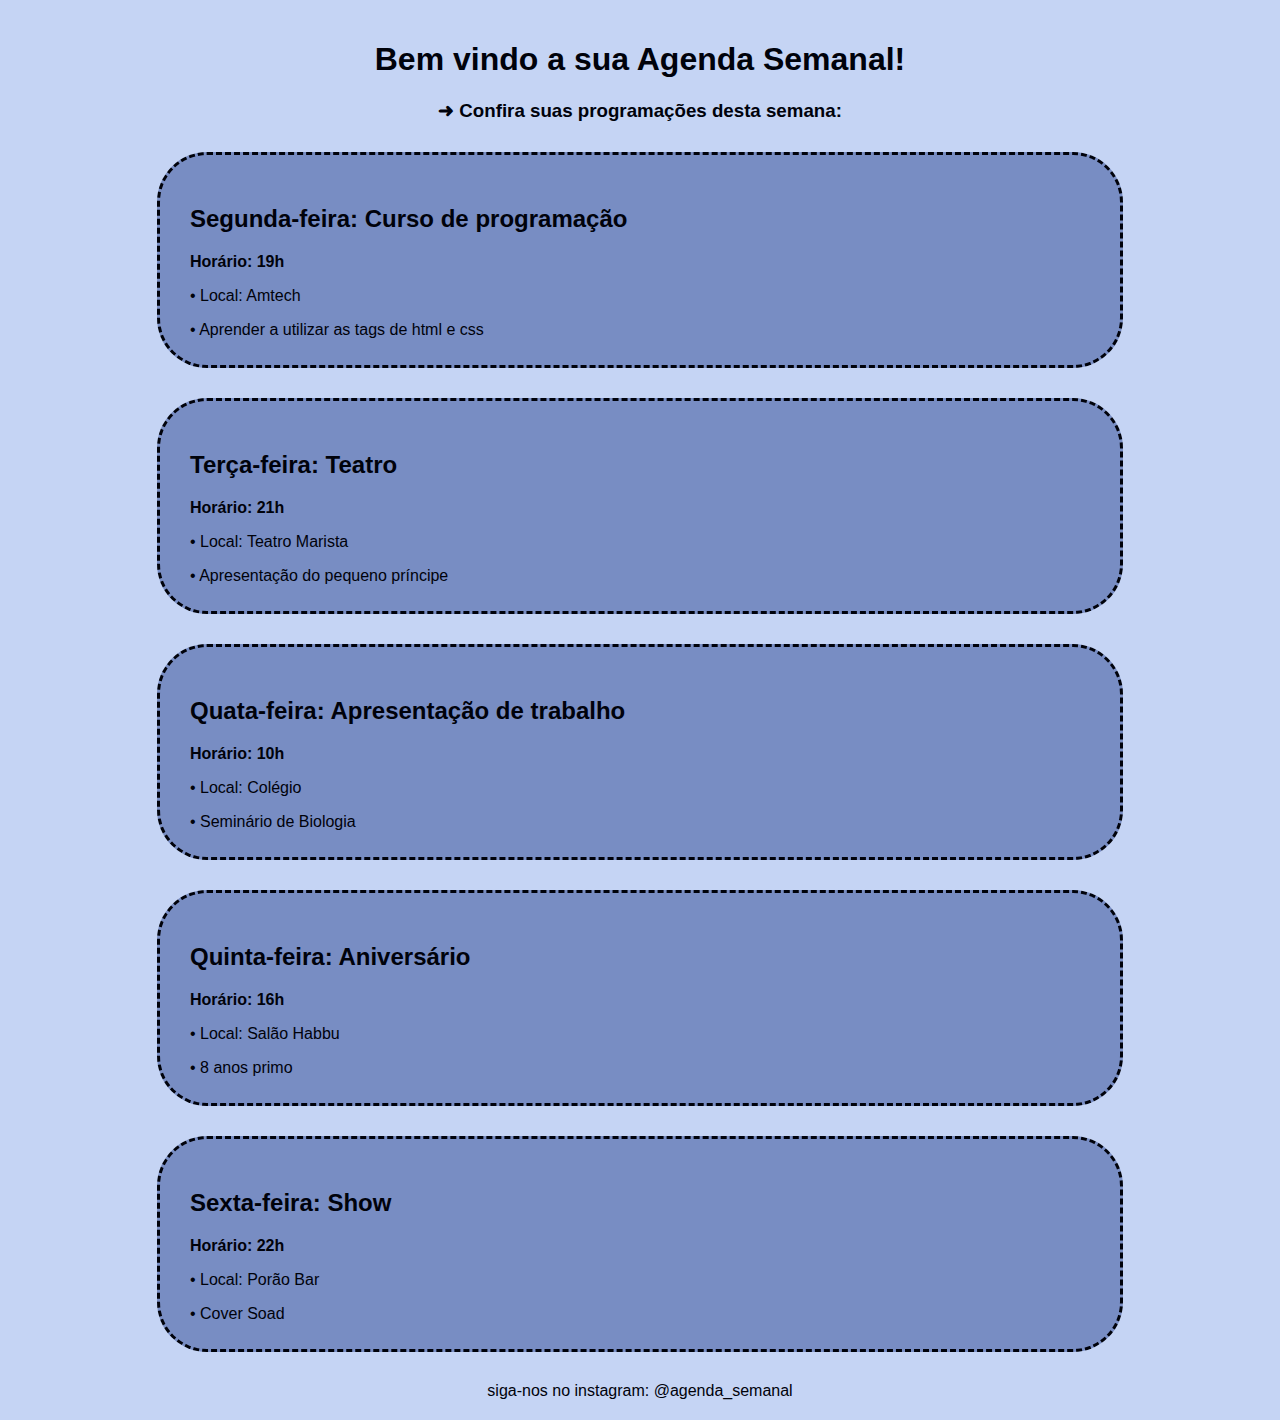
<file: Agenda Semanal/index.html>
<!DOCTYPE html>
<html lang="en">
<head>
    <meta charset="UTF-8">
    <meta name="viewport" content="width=device-width, initial-scale=1.0">
    <title>Agenda de Eventos</title>
</head>
   <link rel ="stylesheet" href="style.css">
<body>
    <header>
        <h1> Bem vindo a sua Agenda Semanal!</h1>
        <h3><p>➜ Confira suas programações desta semana:</p></h3>
        
    </header>

    <div class="box1">
        <h2>Segunda-feira: Curso de programação</h2>
        <strong><p></p>Horário: 19h</p></strong>
        <p> • Local: Amtech</p>
        <p> • Aprender a utilizar as tags de html e css</p>

    </div>

    <div class="box2">
        <h2>Terça-feira: Teatro</h2>
        <strong><p>Horário: 21h</p></strong>
        <p> • Local: Teatro Marista</p>
        <p> • Apresentação do pequeno príncipe</p>
    </div>

    <div class="box3">
        <h2>Quata-feira: Apresentação de trabalho</h2>
        <strong><p>Horário: 10h</p></strong>
        <p> • Local: Colégio</p>
        <p> • Seminário de Biologia</p>
    </div>

    <div class="box4">
        <h2>Quinta-feira: Aniversário </h2>
        <strong><p>Horário: 16h</p></strong>
        <p> • Local: Salão Habbu</p>
        <p> • 8 anos primo</p>
    </div>

    <div class="box5">
        <h2>Sexta-feira: Show</h2>
        <strong><p>Horário: 22h</p></strong>
        <p> • Local: Porão Bar</p>
        <p> • Cover Soad</p>
    </div>


<footer>
    siga-nos no instagram:
    @agenda_semanal
</footer>
</body>
    
</html>
</file>
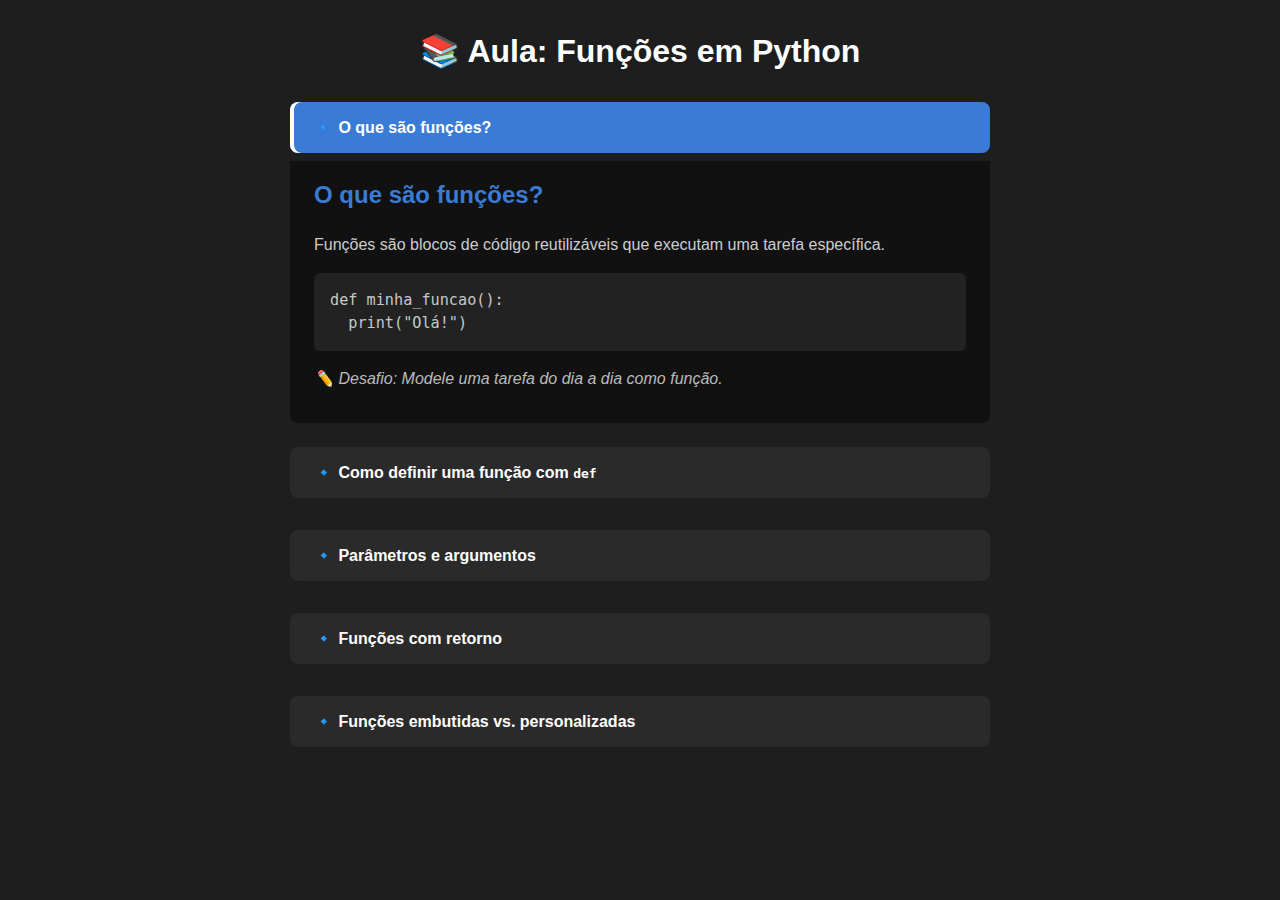
<file: Criar uma página_comentar/index.html>
<!DOCTYPE html>
<html lang="pt-br">
<head>
  <meta charset="UTF-8" />
  <title>Aulas de Funções em Python</title>
  <link rel="stylesheet" href="style.css" />
</head>
<body>

  <h1>📚 Aula: Funções em Python</h1>

  <input type="radio" name="lesson" id="q1" checked>
  <label for="q1">🔹 O que são funções?</label>
  <div class="content">
    <h2>O que são funções?</h2>
    <p>Funções são blocos de código reutilizáveis que executam uma tarefa específica.</p>
    <pre><code>def minha_funcao():
  print("Olá!")</code></pre>
    <p>✏️ Desafio: Modele uma tarefa do dia a dia como função.</p>
  </div>

  <input type="radio" name="lesson" id="q2">
  <label for="q2">🔹 Como definir uma função com <code>def</code></label>
  <div class="content">
    <h2>Definindo funções com def</h2>
    <p>Use <code>def</code> seguido do nome e parênteses para definir.</p>
    <pre><code>def saudacao():
  print("Olá, mundo!")</code></pre>
    <p>✏️ Desafio: Crie uma função <code>boas_vindas</code> que imprima uma mensagem.</p>
  </div>

  <input type="radio" name="lesson" id="q3">
  <label for="q3">🔹 Parâmetros e argumentos</label>
  <div class="content">
    <h2>Parâmetros e argumentos</h2>
    <p>Funções podem receber valores chamados parâmetros.</p>
    <pre><code>def saudacao(nome):
  print(f"Olá, {nome}!")</code></pre>
    <p>✏️ Desafio: Crie uma função que some dois números.</p>
  </div>

  <input type="radio" name="lesson" id="q4">
  <label for="q4">🔹 Funções com retorno</label>
  <div class="content">
    <h2>Funções com retorno</h2>
    <p>Use <code>return</code> para devolver valores.</p>
    <pre><code>def soma(a, b):
  return a + b</code></pre>
    <p>✏️ Desafio: Retorne o maior entre dois números.</p>
  </div>

  <input type="radio" name="lesson" id="q5">
  <label for="q5">🔹 Funções embutidas vs. personalizadas</label>
  <div class="content">
    <h2>Funções embutidas e personalizadas</h2>
    <p>Python tem funções prontas, mas você pode criar as suas.</p>
    <pre><code>print("Olá!")  # embutida
def minha_funcao():  # personalizada
  pass</code></pre>
    <p>✏️ Desafio: Use <code>len()</code> para contar caracteres.</p>
  </div>

</body>
</html>
</file>
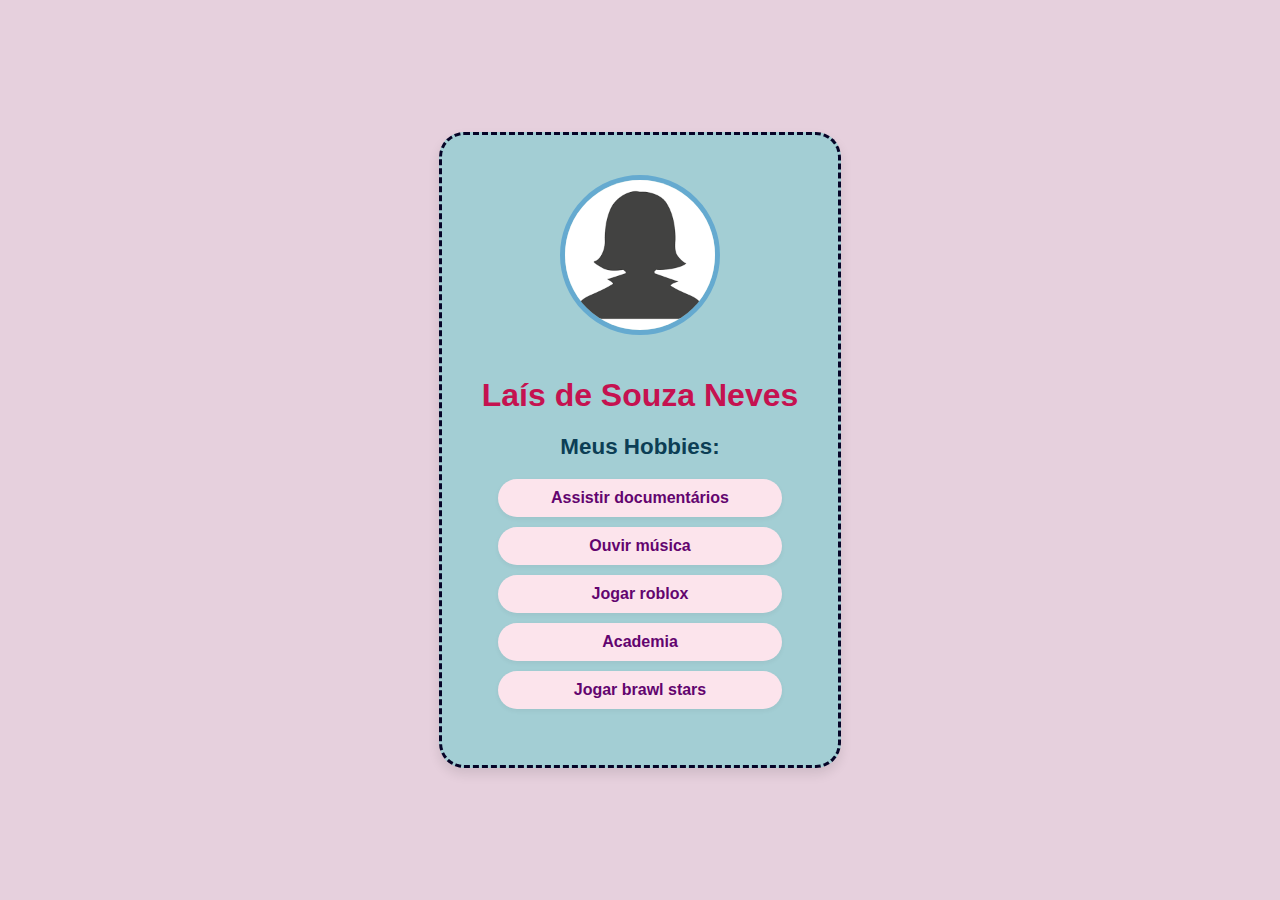
<file: Meu Perfil/Index.html>
<!DOCTYPE html

<html lang="pt-br">
<head>
  <meta charset="UTF-8">
  <title>Meu perfil</title>
</head>
<link rel="stylesheet" href="style.css">

<body>
  <div>
    <img src="meu-avatar.png" alt="Meu Avatar" width="150" height="150">
    <h1>Laís de Souza Neves</h1>
    <h2>Meus Hobbies:</h2>
    <ul>
      <li>Assistir documentários</li>
      <li>Ouvir música</li>
      <li>Jogar roblox</li>
      <li>Academia</li>
      <li>Jogar brawl stars</li>
    </ul>
  </div>
</body>
</html>
</file>
<file: Agenda Semanal/style.css>
body {
  
  margin: 0;
  font-family: 'Trebuchet MS', 'Lucida Sans Unicode', 'Lucida Grande', 'Lucida Sans', Arial, sans-serif;
  padding: 0;
  background-color: #c5d4f4;
  color: #00020b;
  padding: 20px;
  text-align: center;
}

.box1 {
  width: px;
  font-family: 'Gill Sans', 'Gill Sans MT', Calibri, 'Trebuchet MS', sans-serif;
  height: 150px;
  background-color: rgb(120, 141, 195);
  border-radius: 50px;
  padding: 30px;
  margin-bottom: 5vh;
  text-align: left;
  border: 3px dashed;
  max-width: 900px;
  margin: 30px auto;
  
}

.box2 {
  width: px;
  font-family: 'Gill Sans', 'Gill Sans MT', Calibri, 'Trebuchet MS', sans-serif;
  height: 150px;
  background-color: rgb(120, 141, 195);
  border-radius: 50px;
  padding: 30px;
  margin-bottom: 5vh;
  text-align: left;
  border: 3px dashed;
  max-width: 900px;
  margin: 30px auto;
}

.box3 {
  width: px;
  font-family: 'Gill Sans', 'Gill Sans MT', Calibri, 'Trebuchet MS', sans-serif;
  height: 150px;
  background-color: rgb(120, 141, 195);
  border-radius: 50px;
  padding: 30px;
  margin-bottom: 5vh;
  text-align: left;
  border: 3px dashed;
  max-width: 900px;
  margin: 30px auto;
}

.box4 {
  width: px;
  font-family: 'Gill Sans', 'Gill Sans MT', Calibri, 'Trebuchet MS', sans-serif;
  height: 150px;
  background-color: rgb(120, 141, 195);
  border-radius: 50px;
  padding: 30px;
  margin-bottom: 5vh;
  text-align: left;
  border: 3px dashed;
  max-width: 900px;
  margin: 30px auto;
}

.box5 {
  width: px;
  font-family: 'Gill Sans', 'Gill Sans MT', Calibri, 'Trebuchet MS', sans-serif;
  height: 150px;
  background-color: rgb(120, 141, 195);
  border-radius: 50px;
  padding: 30px;
  margin-bottom: 5vh;
  text-align: left;
  border: 3px dashed;
  max-width: 900px;
  margin: 30px auto;
}
</file>
<file: Criar uma página_comentar/style.css>
:root {
    --bg: #1e1e1e;
    --card: #2a2a2a;
    --text: #ccc;
    --title: #fff;
    --highlight: #3a7bd5;
  }
  
  body {
    background: var(--bg);
    color: var(--text);
    font-family: sans-serif;
    max-width: 700px;
    margin: 2rem auto;
    user-select: none;
  }
  
  h1 {
    text-align: center;
    color: var(--title);
    margin-bottom: 2rem;
  }
  
  input[type="radio"] {
    display: none;
  }
  
  label {
    display: block;
    background: var(--card);
    padding: 1rem 1.5rem;
    margin-bottom: 0.5rem;
    border-radius: 8px;
    color: var(--title);
    font-weight: 600;
    cursor: pointer;
    user-select: none;
    transition: background 0.2s;
  }
  
  label:hover {
    background: #333;
  }
  
  input[type="radio"]:checked + label {
    background: var(--highlight);
    color: white;
    box-shadow: inset 4px 0 0 0 white;
  }
  
  .content {
    max-height: 0;
    overflow: hidden;
    background: #111;
    padding: 0 1.5rem;
    margin-bottom: 1.5rem;
    border-radius: 0 0 8px 8px;
    color: var(--text);
    font-size: 1rem;
    line-height: 1.5;
    transition: max-height 0.3s ease, padding 0.3s ease;
  }
  
  input[type="radio"]:checked + label + .content {
    max-height: 1000px;
    padding: 1rem 1.5rem;
  }
  
  h2 {
    color: var(--highlight);
    margin-top: 0;
  }
  
  pre {
    background: #222;
    padding: 1rem;
    border-radius: 6px;
    overflow-x: auto;
    font-family: monospace;
    font-size: 0.95rem;
    color: #c5c8c6;
    margin: 1rem 0;
  }
  
  code {
    font-family: monospace;
  }
  
  p:last-child {
    font-style: italic;
    color: #bbb;
    margin-top: 1rem;
  }
</file>
<file: Meu Perfil/style.css>
body {
    font-family: 'Comic Sans MS', cursive, sans-serif;
    background-color: #e6d0dd;
    color: #555555;
    margin: 0;
    padding: 0;
    display: flex;
    justify-content: center;
    align-items: center;
    min-height: 100vh;
  }
  
  div {
    background-color: #a3ced4;
    padding: 40px;
    border-radius: 25px;
    box-shadow: 0 6px 12px rgba(0, 0, 0, 0.1);
    text-align: center;
    max-width: 450px;
    border: 3px dashed #050427;
  }
  
  img {
    border-radius: 50%;
    border: 5px solid #65aad0;
    margin-bottom: 20px;
    transition: transform 0.3s ease;
  }
  
  img:hover {
    transform: scale(1.05);
  }
  
  h1 {
    color: #c51250;
    font-size: 2em;
    margin-bottom: 10px;
  }
  
  h2 {
    color: #0c3e55;
    margin-top: 20px;
    font-size: 1.4em;
  }
  
  ul {
    list-style: none;
    padding: 0;
  }
  
  li {
    background-color: #fce4ec;
    margin: 10px auto;
    padding: 10px 15px;
    border-radius: 20px;
    width: 80%;
    box-shadow: 0 2px 5px rgba(0,0,0,0.05);
    color: #63046f;
    font-weight: bold;
  }
</file>
